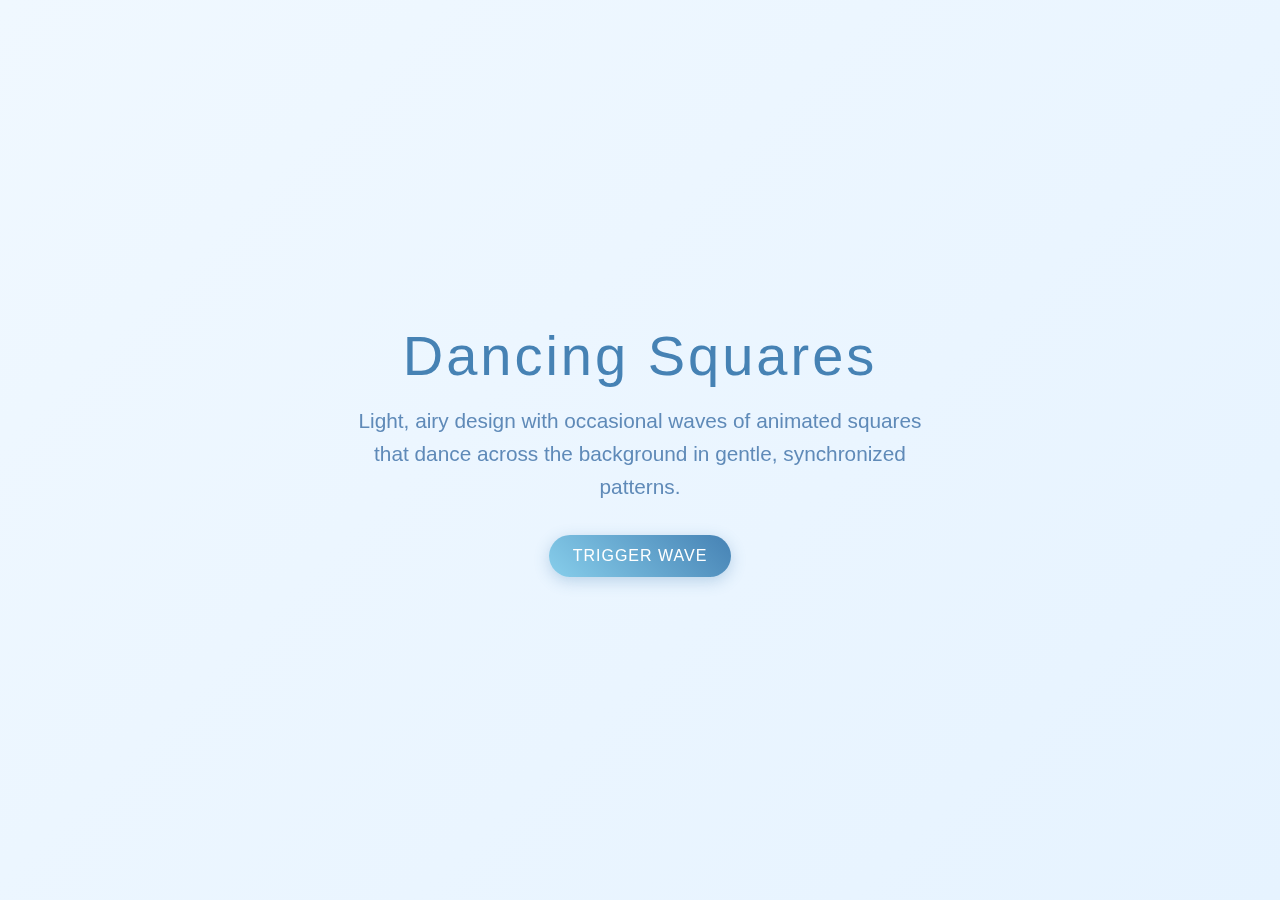
<file: style_study/blue_boxes.html>
<!DOCTYPE html>
<html lang="en">
<head>
    <meta charset="UTF-8">
    <meta name="viewport" content="width=device-width, initial-scale=1.0">
    <title>Blue Dancing Squares</title>
    <style>
        * {
            margin: 0;
            padding: 0;
            box-sizing: border-box;
        }

        body {
            font-family: 'Segoe UI', Tahoma, Geneva, Verdana, sans-serif;
            background: linear-gradient(135deg, #f0f8ff 0%, #e6f3ff 100%);
            color: #2c3e50;
            overflow-x: hidden;
            min-height: 100vh;
        }

        .squares-container {
            position: fixed;
            top: 0;
            left: 0;
            width: 100vw;
            height: 100vh;
            z-index: -1;
            pointer-events: none;
        }

        .square {
            position: absolute;
            width: 20px;
            height: 20px;
            background: #87ceeb;
            border-radius: 3px;
            opacity: 0;
            box-shadow: 0 2px 8px rgba(135, 206, 235, 0.3);
            animation: squareDance 4s ease-in-out infinite;
        }

        .square.wave-1 { animation-delay: 0s; }
        .square.wave-2 { animation-delay: 0.5s; }
        .square.wave-3 { animation-delay: 1s; }
        .square.wave-4 { animation-delay: 1.5s; }
        .square.wave-5 { animation-delay: 2s; }

        @keyframes squareDance {
            0% {
                opacity: 0;
                transform: translateY(20px) rotate(0deg) scale(0.8);
            }
            25% {
                opacity: 0.7;
                transform: translateY(-10px) rotate(90deg) scale(1.1);
            }
            50% {
                opacity: 1;
                transform: translateY(5px) rotate(180deg) scale(1);
            }
            75% {
                opacity: 0.7;
                transform: translateY(-5px) rotate(270deg) scale(1.1);
            }
            100% {
                opacity: 0;
                transform: translateY(20px) rotate(360deg) scale(0.8);
            }
        }

        .content {
            position: relative;
            z-index: 1;
            min-height: 100vh;
            display: flex;
            flex-direction: column;
            justify-content: center;
            align-items: center;
            padding: 2rem;
        }

        .main-title {
            font-size: 3.5rem;
            font-weight: 300;
            text-align: center;
            margin-bottom: 1rem;
            color: #4682b4;
            letter-spacing: 3px;
        }

        .subtitle {
            font-size: 1.3rem;
            font-weight: 300;
            text-align: center;
            margin-bottom: 2rem;
            color: #5f8ab8;
            max-width: 600px;
            line-height: 1.6;
        }

        .wave-trigger {
            background: linear-gradient(45deg, #87ceeb, #4682b4);
            border: none;
            padding: 12px 24px;
            font-size: 1rem;
            font-weight: 500;
            color: white;
            border-radius: 25px;
            cursor: pointer;
            transition: all 0.3s ease;
            text-transform: uppercase;
            letter-spacing: 1px;
            box-shadow: 0 4px 15px rgba(70, 130, 180, 0.3);
        }

        .wave-trigger:hover {
            transform: translateY(-2px);
            box-shadow: 0 6px 20px rgba(70, 130, 180, 0.4);
            background: linear-gradient(45deg, #4682b4, #87ceeb);
        }

        @media (max-width: 768px) {
            .main-title {
                font-size: 2.5rem;
            }
            
            .subtitle {
                font-size: 1.1rem;
            }
            
            .square {
                width: 15px;
                height: 15px;
            }
        }
    </style>
</head>
<body>
    <div class="squares-container" id="squaresContainer"></div>
    
    <div class="content">
        <h1 class="main-title">Dancing Squares</h1>
        <p class="subtitle">
            Light, airy design with occasional waves of animated squares 
            that dance across the background in gentle, synchronized patterns.
        </p>
        <button class="wave-trigger" onclick="triggerWave()">
            Trigger Wave
        </button>
    </div>

    <script>
        const container = document.getElementById('squaresContainer');
        let waveInterval;

        function createSquareGrid() {
            const gridSize = 60; // Distance between squares
            const squares = [];
            
            // Create a sparse grid - only some positions will have squares
            for (let x = gridSize; x < window.innerWidth; x += gridSize * 2) {
                for (let y = gridSize; y < window.innerHeight; y += gridSize * 2) {
                    // Randomly skip some positions to keep it sparse
                    if (Math.random() > 0.3) continue;
                    
                    const square = document.createElement('div');
                    square.className = 'square';
                    square.style.left = x + 'px';
                    square.style.top = y + 'px';
                    
                    // Assign random wave class for staggered animation
                    const waveClass = `wave-${Math.floor(Math.random() * 5) + 1}`;
                    square.classList.add(waveClass);
                    
                    container.appendChild(square);
                    squares.push(square);
                }
            }
            
            return squares;
        }

        function triggerWave() {
            // Clear existing squares
            container.innerHTML = '';
            
            // Create new wave
            const squares = createSquareGrid();
            
            // Remove squares after animation completes
            setTimeout(() => {
                squares.forEach(square => {
                    if (square.parentNode) {
                        square.parentNode.removeChild(square);
                    }
                });
            }, 6000);
        }

        function startAutomaticWaves() {
            // Trigger a wave every 8-12 seconds
            waveInterval = setInterval(() => {
                if (Math.random() > 0.3) { // 70% chance to trigger
                    triggerWave();
                }
            }, 8000 + Math.random() * 4000);
        }

        // Initial wave on load
        setTimeout(triggerWave, 1000);

        // Start automatic waves
        startAutomaticWaves();

        // Clean up on window resize
        window.addEventListener('resize', () => {
            container.innerHTML = '';
        });

        // Add subtle mouse interaction
        document.addEventListener('mousemove', (e) => {
            // Create occasional single squares near mouse
            if (Math.random() > 0.98) {
                const mouseSquare = document.createElement('div');
                mouseSquare.className = 'square wave-3';
                mouseSquare.style.left = (e.clientX - 10) + 'px';
                mouseSquare.style.top = (e.clientY - 10) + 'px';
                
                container.appendChild(mouseSquare);
                
                setTimeout(() => {
                    if (mouseSquare.parentNode) {
                        mouseSquare.parentNode.removeChild(mouseSquare);
                    }
                }, 4000);
            }
        });
    </script>
</body>
</html>
</file>
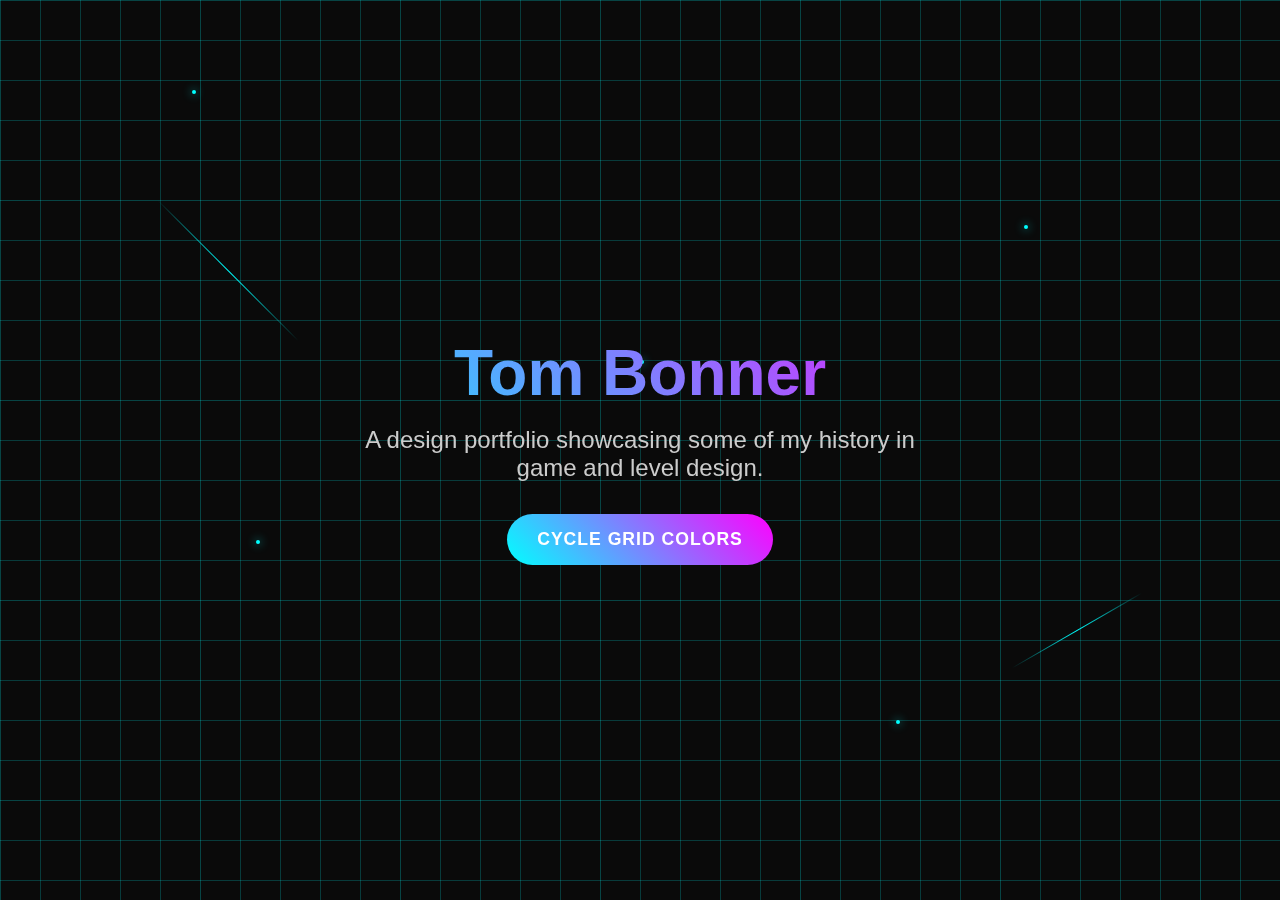
<file: style_study/vector_grid.html>
<!DOCTYPE html>
<html lang="en">
<head>
    <meta charset="UTF-8">
    <meta name="viewport" content="width=device-width, initial-scale=1.0">
    <title>Vector Grid Background</title>
    <style>
        * {
            margin: 0;
            padding: 0;
            box-sizing: border-box;
        }

        body {
            font-family: 'Segoe UI', Tahoma, Geneva, Verdana, sans-serif;
            background-color: #0a0a0a;
            color: #ffffff;
            overflow-x: hidden;
        }

        .grid-container {
            position: fixed;
            top: 0;
            left: 0;
            width: 100vw;
            height: 100vh;
            z-index: -1;
            background-image: 
                linear-gradient(rgba(0, 255, 255, 0.2) 1px, transparent 1px),
                linear-gradient(90deg, rgba(0, 255, 255, 0.2) 1px, transparent 1px);
            background-size: 40px 40px;
            animation: gridMove 20s linear infinite;
        }

        .grid-container::before {
            content: '';
            position: absolute;
            top: 0;
            left: 0;
            right: 0;
            bottom: 0;
            background-image: 
                linear-gradient(rgba(0, 255, 255, 0.05) 1px, transparent 1px),
                linear-gradient(90deg, rgba(0, 255, 255, 0.05) 1px, transparent 1px);
            background-size: 200px 200px;
            animation: gridMove 30s linear infinite reverse;
        }

        @keyframes gridMove {
            0% {
                transform: translate(0, 0);
            }
            100% {
                transform: translate(40px, 40px);
            }
        }

        .content {
            position: relative;
            z-index: 1;
            min-height: 100vh;
            display: flex;
            flex-direction: column;
            justify-content: center;
            align-items: center;
            padding: 2rem;
        }

        .main-title {
            font-size: 4rem;
            font-weight: 700;
            text-align: center;
            margin-bottom: 1rem;
            background: linear-gradient(45deg, #00ffff, #ff00ff, #ffff00);
            background-size: 400% 400%;
            -webkit-background-clip: text;
            -webkit-text-fill-color: transparent;
            background-clip: text;
            animation: gradientShift 4s ease-in-out infinite;
        }

        .subtitle {
            font-size: 1.5rem;
            font-weight: 300;
            text-align: center;
            margin-bottom: 2rem;
            color: #cccccc;
            max-width: 600px;
        }

        @keyframes gradientShift {
            0%, 100% {
                background-position: 0% 50%;
            }
            50% {
                background-position: 100% 50%;
            }
        }

        .vector-elements {
            position: absolute;
            top: 0;
            left: 0;
            width: 100%;
            height: 100%;
            pointer-events: none;
            z-index: 0;
        }

        .vector-dot {
            position: absolute;
            width: 4px;
            height: 4px;
            background: #00ffff;
            border-radius: 50%;
            box-shadow: 0 0 10px #00ffff;
            animation: pulse 2s ease-in-out infinite;
        }

        .vector-dot:nth-child(1) { top: 10%; left: 15%; animation-delay: 0s; }
        .vector-dot:nth-child(2) { top: 25%; left: 80%; animation-delay: 0.5s; }
        .vector-dot:nth-child(3) { top: 60%; left: 20%; animation-delay: 1s; }
        .vector-dot:nth-child(4) { top: 80%; left: 70%; animation-delay: 1.5s; }
        .vector-dot:nth-child(5) { top: 40%; left: 50%; animation-delay: 2s; }

        @keyframes pulse {
            0%, 100% {
                opacity: 0.3;
                transform: scale(1);
            }
            50% {
                opacity: 1;
                transform: scale(1.5);
            }
        }

        .vector-line {
            position: absolute;
            height: 1px;
            background: linear-gradient(90deg, transparent, #00ffff, transparent);
            animation: lineGlow 3s ease-in-out infinite;
        }

        .vector-line:nth-child(6) {
            top: 30%;
            left: 10%;
            width: 200px;
            transform: rotate(45deg);
        }

        .vector-line:nth-child(7) {
            top: 70%;
            right: 10%;
            width: 150px;
            transform: rotate(-30deg);
        }

        @keyframes lineGlow {
            0%, 100% {
                opacity: 0.2;
                box-shadow: 0 0 5px #00ffff;
            }
            50% {
                opacity: 0.8;
                box-shadow: 0 0 20px #00ffff;
            }
        }

        .cta-button {
            background: linear-gradient(45deg, #00ffff, #ff00ff);
            border: none;
            padding: 15px 30px;
            font-size: 1.1rem;
            font-weight: 600;
            color: white;
            border-radius: 30px;
            cursor: pointer;
            transition: all 0.3s ease;
            text-transform: uppercase;
            letter-spacing: 1px;
        }

        .cta-button:hover {
            transform: translateY(-3px);
            box-shadow: 0 10px 30px rgba(0, 255, 255, 0.3);
        }

        @media (max-width: 768px) {
            .main-title {
                font-size: 2.5rem;
            }
            
            .subtitle {
                font-size: 1.2rem;
            }
            
            .grid-container {
                background-size: 20px 20px;
            }
            
            .grid-container::before {
                background-size: 100px 100px;
            }
        }
    </style>
</head>
<body>
    <div class="grid-container"></div>
    
    <div class="vector-elements">
        <div class="vector-dot"></div>
        <div class="vector-dot"></div>
        <div class="vector-dot"></div>
        <div class="vector-dot"></div>
        <div class="vector-dot"></div>
        <div class="vector-line"></div>
        <div class="vector-line"></div>
    </div>
    
    <div class="content">
        <h1 class="main-title">Tom Bonner</h1>
        <p class="subtitle">
            A design portfolio showcasing some of my history in game and level design.</p>
        <button class="cta-button" onclick="changeGridColor()">
            Cycle Grid Colors
        </button>
    </div>

    <script>
        let colorIndex = 0;
        const colors = [
            'rgba(0, 255, 255, 0.1)',    // Cyan
            'rgba(255, 0, 255, 0.1)',    // Magenta
            'rgba(255, 255, 0, 0.1)',    // Yellow
            'rgba(0, 255, 0, 0.1)',      // Green
            'rgba(255, 100, 0, 0.1)'     // Orange
        ];

        function changeGridColor() {
            colorIndex = (colorIndex + 1) % colors.length;
            const gridContainer = document.querySelector('.grid-container');
            const color = colors[colorIndex];
            
            gridContainer.style.backgroundImage = `
                linear-gradient(${color} 1px, transparent 1px),
                linear-gradient(90deg, ${color} 1px, transparent 1px)
            `;
            
            // Update vector elements color too
            const dots = document.querySelectorAll('.vector-dot');
            const lines = document.querySelectorAll('.vector-line');
            const newColor = color.replace('0.1)', '1)').replace('rgba', 'rgb');
            
            dots.forEach(dot => {
                dot.style.background = newColor;
                dot.style.boxShadow = `0 0 10px ${newColor}`;
            });
            
            lines.forEach(line => {
                line.style.background = `linear-gradient(90deg, transparent, ${newColor}, transparent)`;
            });
        }

        // Add subtle mouse interaction
        document.addEventListener('mousemove', (e) => {
            const dots = document.querySelectorAll('.vector-dot');
            const mouseX = e.clientX / window.innerWidth;
            const mouseY = e.clientY / window.innerHeight;
            
            dots.forEach((dot, index) => {
                const delay = index * 100;
                setTimeout(() => {
                    const offsetX = (mouseX - 0.5) * 20;
                    const offsetY = (mouseY - 0.5) * 20;
                    dot.style.transform = `translate(${offsetX}px, ${offsetY}px)`;
                }, delay);
            });
        });
    </script>
</body>
</html>
</file>
